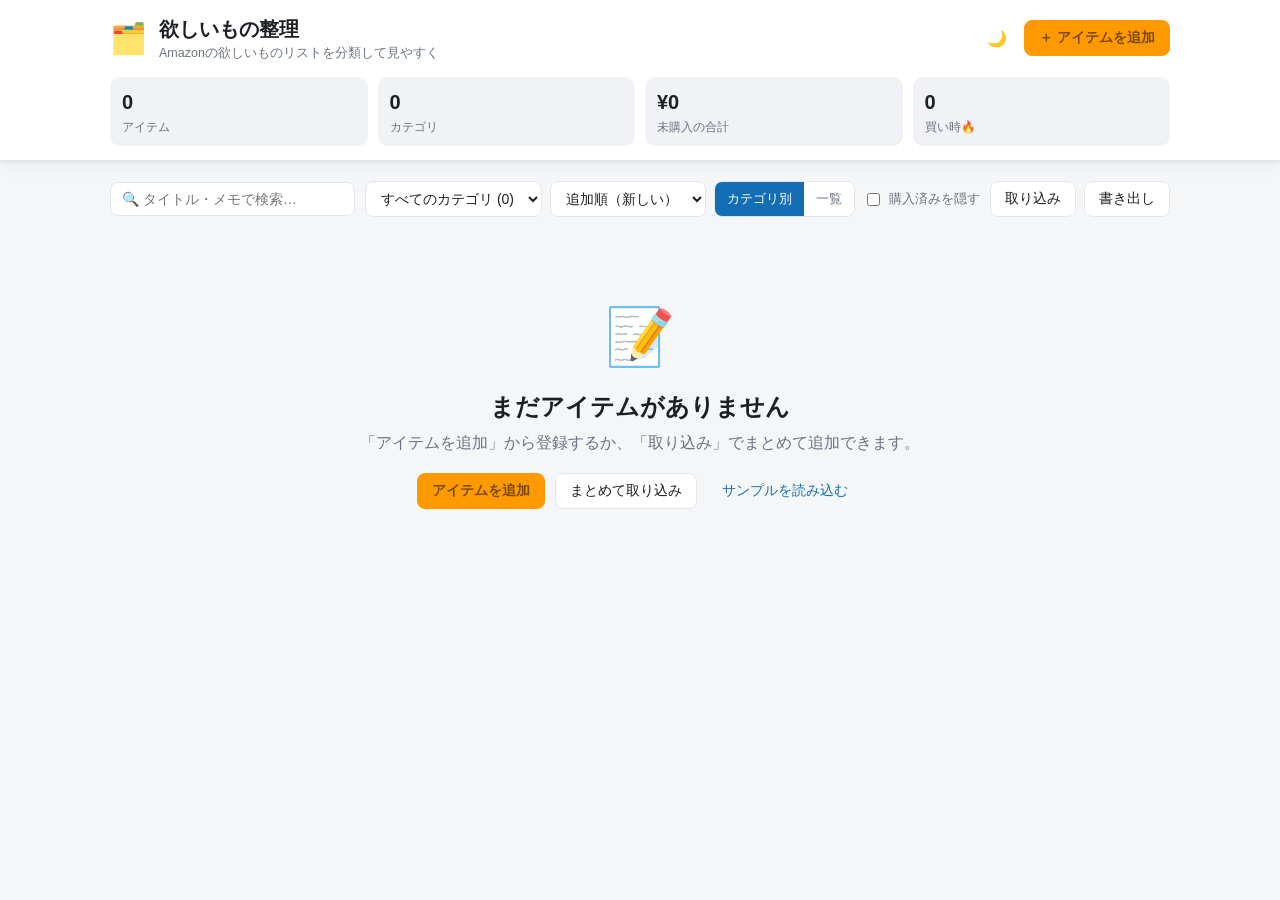
<file: index.html>
<!DOCTYPE html>
<html lang="ja">
<head>
  <meta charset="UTF-8" />
  <meta name="viewport" content="width=device-width, initial-scale=1.0" />
  <title>欲しいもの整理 — Wishlist Organizer</title>
  <link rel="stylesheet" href="assets/styles.css" />
</head>
<body>
  <header class="app-header">
    <div class="header-inner">
      <div class="brand">
        <span class="brand-mark">🗂️</span>
        <div>
          <h1>欲しいもの整理</h1>
          <p class="tagline">Amazonの欲しいものリストを分類して見やすく</p>
        </div>
      </div>
      <div class="header-actions">
        <button id="theme-toggle" class="icon-btn" title="テーマ切替" aria-label="テーマ切替">🌙</button>
        <button id="add-btn" class="btn btn-primary">＋ アイテムを追加</button>
      </div>
    </div>
    <div class="stats-bar" id="stats-bar"></div>
  </header>

  <main class="container">
    <section class="toolbar">
      <div class="toolbar-group grow">
        <input type="search" id="search" class="input" placeholder="🔍 タイトル・メモで検索…" />
      </div>
      <div class="toolbar-group">
        <select id="filter-category" class="input" title="カテゴリで絞り込み"></select>
        <select id="sort" class="input" title="並べ替え">
          <option value="added-desc">追加順（新しい）</option>
          <option value="added-asc">追加順（古い）</option>
          <option value="price-desc">価格（高い順）</option>
          <option value="price-asc">価格（安い順）</option>
          <option value="priority">優先度</option>
          <option value="name">名前順</option>
        </select>
        <div class="segmented" role="group" aria-label="表示切替">
          <button class="seg-btn active" data-view="grouped">カテゴリ別</button>
          <button class="seg-btn" data-view="flat">一覧</button>
        </div>
        <label class="checkbox-inline">
          <input type="checkbox" id="hide-purchased" /> 購入済みを隠す
        </label>
      </div>
      <div class="toolbar-group">
        <button id="import-btn" class="btn">取り込み</button>
        <button id="export-btn" class="btn">書き出し</button>
      </div>
    </section>

    <div id="list-root" class="list-root"></div>

    <div id="empty-state" class="empty-state hidden">
      <div class="empty-emoji">📝</div>
      <h2>まだアイテムがありません</h2>
      <p>「アイテムを追加」から登録するか、「取り込み」でまとめて追加できます。</p>
      <div class="empty-actions">
        <button class="btn btn-primary" data-open="add">アイテムを追加</button>
        <button class="btn" data-open="import">まとめて取り込み</button>
        <button class="btn btn-ghost" id="load-sample">サンプルを読み込む</button>
      </div>
    </div>
  </main>

  <!-- 追加・編集モーダル -->
  <div class="modal-backdrop hidden" id="item-modal">
    <div class="modal" role="dialog" aria-modal="true" aria-labelledby="item-modal-title">
      <div class="modal-head">
        <h2 id="item-modal-title">アイテムを追加</h2>
        <button class="icon-btn" data-close aria-label="閉じる">✕</button>
      </div>
      <form id="item-form" class="modal-body">
        <input type="hidden" id="f-id" />
        <label class="field">
          <span>タイトル <em>*</em></span>
          <input type="text" id="f-title" class="input" required maxlength="300" />
        </label>
        <div class="field-row">
          <label class="field">
            <span>価格（円）</span>
            <input type="number" id="f-price" class="input" min="0" step="1" inputmode="numeric" />
          </label>
          <label class="field">
            <span>優先度</span>
            <select id="f-priority" class="input">
              <option value="3">高</option>
              <option value="2" selected>中</option>
              <option value="1">低</option>
            </select>
          </label>
        </div>
        <label class="field">
          <span>URL</span>
          <input type="url" id="f-url" class="input" placeholder="https://www.amazon.co.jp/..." />
        </label>
        <label class="field">
          <span>画像URL</span>
          <input type="url" id="f-image" class="input" placeholder="任意" />
        </label>
        <label class="field">
          <span>カテゴリ</span>
          <div class="field-row">
            <select id="f-category" class="input grow"></select>
            <button type="button" id="auto-cat" class="btn" title="タイトルから自動判定">自動判定</button>
          </div>
        </label>
        <label class="field">
          <span>メモ</span>
          <textarea id="f-note" class="input" rows="2" maxlength="500"></textarea>
        </label>
        <div class="modal-foot">
          <button type="button" class="btn" data-close>キャンセル</button>
          <button type="submit" class="btn btn-primary">保存</button>
        </div>
      </form>
    </div>
  </div>

  <!-- 取り込みモーダル -->
  <div class="modal-backdrop hidden" id="import-modal">
    <div class="modal" role="dialog" aria-modal="true" aria-labelledby="import-modal-title">
      <div class="modal-head">
        <h2 id="import-modal-title">まとめて取り込み</h2>
        <button class="icon-btn" data-close aria-label="閉じる">✕</button>
      </div>
      <div class="modal-body">
        <div class="tabs" id="import-tabs">
          <button class="tab active" data-tab="amazon">Amazonから</button>
          <button class="tab" data-tab="paste">貼り付け</button>
          <button class="tab" data-tab="json">JSON</button>
        </div>
        <div class="tab-panel" data-panel="amazon">
          <p class="hint">あなたのAmazonアカウントの欲しいものリストを、ログインしたまま安全に取り込みます。<br>
            （このアプリはAmazonに直接アクセスできないため、あなたのブラウザで実行する小さなスクリプトを使います）</p>
          <ol class="steps">
            <li>下のボタンで<b>抽出スクリプトをコピー</b></li>
            <li>ブラウザで<b>自分の欲しいものリスト</b>のページを開く</li>
            <li><b>F12</b>（Macは⌘+Option+I）→「<b>Console</b>」タブを開く</li>
            <li>貼り付けて<b>Enter</b>。自動で全商品を読み取り、結果がクリップボードにコピーされます</li>
            <li>ここの「<b>JSON</b>」タブに貼り付けて「取り込む」</li>
          </ol>
          <button type="button" id="copy-extractor" class="btn btn-primary">📋 抽出スクリプトをコピー</button>
          <p class="hint muted" style="margin-top:10px">※ スクリプトはあなたのブラウザ内でだけ動作し、データを外部へ送信しません。</p>
        </div>
        <div class="tab-panel hidden" data-panel="paste">
          <p class="hint">Amazonの欲しいものリスト画面からコピーしたテキストや、1行1商品のテキストを貼り付けてください。<br>
            価格（¥1,980 など）が含まれていれば自動で抽出し、タイトルからカテゴリを自動判定します。</p>
          <textarea id="paste-input" class="input" rows="10" placeholder="例）&#10;ソニー ワイヤレスノイズキャンセリングヘッドホン WH-1000XM5 ¥49,500&#10;人を動かす デール・カーネギー ￥1,650&#10;山善 電気ケトル 1.0L"></textarea>
        </div>
        <div class="tab-panel hidden" data-panel="json">
          <p class="hint">このアプリで書き出したJSONを貼り付けて復元します。</p>
          <textarea id="json-input" class="input" rows="10" placeholder='[ { "title": "...", "price": 1000, "category": "..." } ]'></textarea>
        </div>
      </div>
      <div class="modal-foot">
        <label class="checkbox-inline"><input type="checkbox" id="import-replace" /> 既存を置き換える</label>
        <span class="spacer"></span>
        <button type="button" class="btn" data-close>キャンセル</button>
        <button type="button" id="import-run" class="btn btn-primary">取り込む</button>
      </div>
    </div>
  </div>

  <!-- 書き出しモーダル -->
  <div class="modal-backdrop hidden" id="export-modal">
    <div class="modal" role="dialog" aria-modal="true" aria-labelledby="export-modal-title">
      <div class="modal-head">
        <h2 id="export-modal-title">書き出し</h2>
        <button class="icon-btn" data-close aria-label="閉じる">✕</button>
      </div>
      <div class="modal-body">
        <p class="hint">現在のリストをファイルに保存できます。</p>
        <div class="export-actions">
          <button class="btn btn-primary" id="export-json">JSONで保存（バックアップ）</button>
          <button class="btn" id="export-csv">CSVで保存（表計算用）</button>
        </div>
      </div>
    </div>
  </div>

  <!-- 価格履歴モーダル -->
  <div class="modal-backdrop hidden" id="price-modal">
    <div class="modal" role="dialog" aria-modal="true" aria-labelledby="price-modal-title">
      <div class="modal-head">
        <h2 id="price-modal-title">価格の推移</h2>
        <button class="icon-btn" data-close aria-label="閉じる">✕</button>
      </div>
      <div class="modal-body" id="price-modal-body">
        <!-- JSで描画 -->
      </div>
      <div class="modal-foot">
        <form id="price-add-form" class="price-add">
          <input type="number" id="price-add-value" class="input" min="0" step="1" placeholder="今の価格を記録（円）" inputmode="numeric" />
          <button type="submit" class="btn btn-primary">記録</button>
        </form>
      </div>
    </div>
  </div>

  <div id="toast" class="toast hidden"></div>

  <script src="assets/categories.js"></script>
  <script src="assets/app.js"></script>
</body>
</html>
</file>
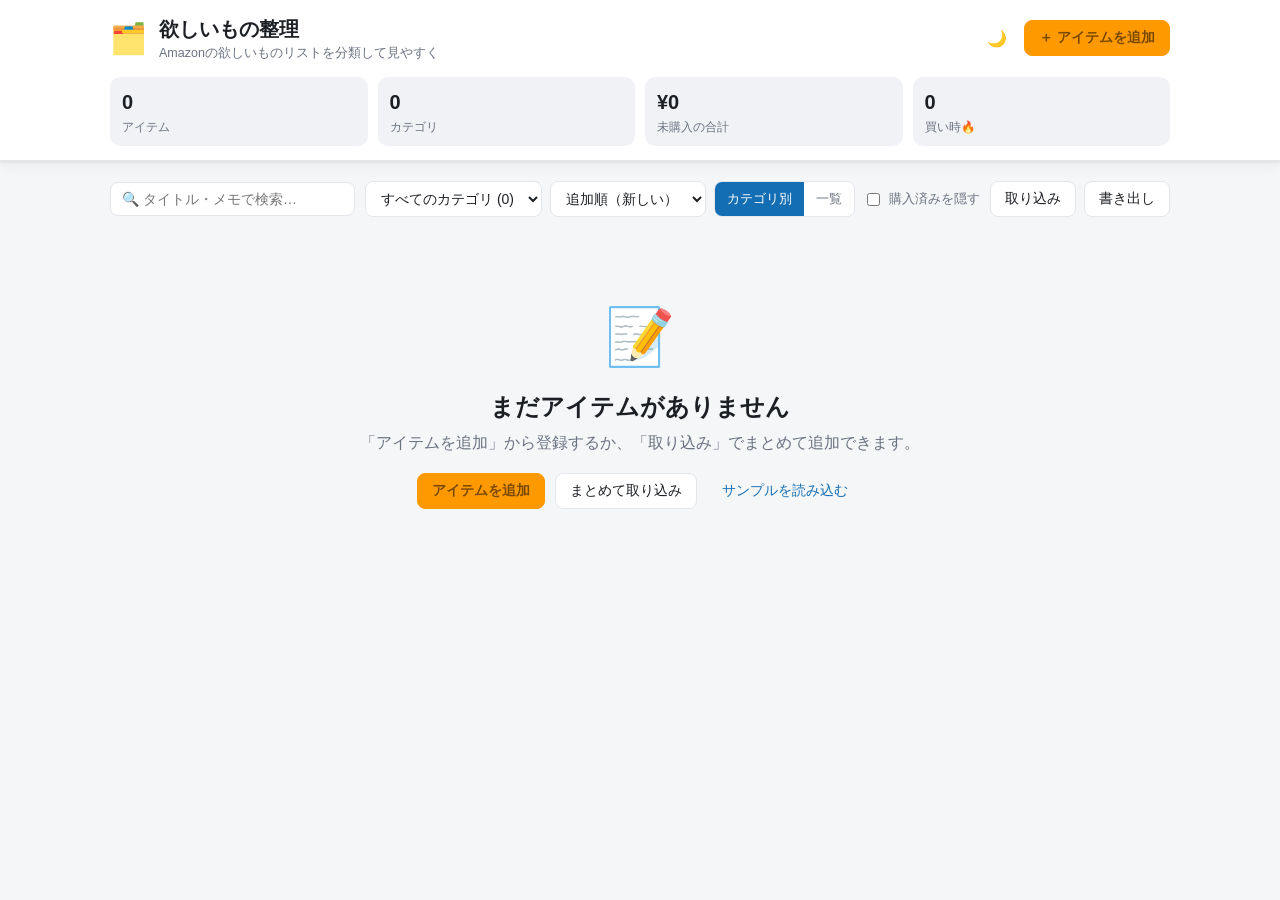
<file: wishlist-organizer.html>
<!DOCTYPE html>
<html lang="ja">
<head>
<meta charset="UTF-8" />
<meta name="viewport" content="width=device-width, initial-scale=1.0" />
<title>欲しいもの整理 — Wishlist Organizer</title>
<style>
/* 欲しいもの整理アプリ — スタイル。ライト/ダーク対応。 */
:root {
  --bg: #f5f6f8;
  --surface: #ffffff;
  --surface-2: #f0f2f5;
  --text: #1c1f23;
  --text-dim: #6b7280;
  --border: #e3e6ea;
  --primary: #ff9900;      /* Amazon オレンジ */
  --primary-ink: #7a4a00;
  --accent: #146eb4;       /* Amazon ブルー */
  --danger: #d9534f;
  --shadow: 0 1px 3px rgba(0,0,0,.08), 0 4px 16px rgba(0,0,0,.05);
  --radius: 12px;
}
:root[data-theme="dark"] {
  --bg: #14171c;
  --surface: #1d2127;
  --surface-2: #262b33;
  --text: #e6e9ee;
  --text-dim: #9aa3af;
  --border: #333a44;
  --primary: #ffa723;
  --primary-ink: #1d2127;
  --accent: #4ea3e0;
  --shadow: 0 1px 3px rgba(0,0,0,.3), 0 6px 20px rgba(0,0,0,.25);
}

* { box-sizing: border-box; }
html, body { margin: 0; padding: 0; }
body {
  font-family: -apple-system, BlinkMacSystemFont, "Hiragino Kaku Gothic ProN", "Noto Sans JP", "Yu Gothic", Meiryo, sans-serif;
  background: var(--bg);
  color: var(--text);
  line-height: 1.5;
  -webkit-font-smoothing: antialiased;
}
body.modal-open { overflow: hidden; }
a { color: var(--accent); text-decoration: none; }
a:hover { text-decoration: underline; }

/* ---------- ヘッダー ---------- */
.app-header {
  background: var(--surface);
  border-bottom: 1px solid var(--border);
  position: sticky; top: 0; z-index: 20;
  box-shadow: var(--shadow);
}
.header-inner {
  max-width: 1100px; margin: 0 auto; padding: 14px 20px;
  display: flex; align-items: center; justify-content: space-between; gap: 16px;
}
.brand { display: flex; align-items: center; gap: 12px; }
.brand-mark { font-size: 30px; }
.brand h1 { font-size: 20px; margin: 0; }
.tagline { margin: 0; font-size: 12.5px; color: var(--text-dim); }
.header-actions { display: flex; align-items: center; gap: 10px; }

.stats-bar {
  max-width: 1100px; margin: 0 auto; padding: 0 20px 14px;
  display: grid; grid-template-columns: repeat(4, 1fr); gap: 10px;
}
.stat {
  background: var(--surface-2); border-radius: 10px; padding: 10px 12px;
  display: flex; flex-direction: column; gap: 2px;
}
.stat-num { font-size: 20px; font-weight: 700; }
.stat-label { font-size: 11.5px; color: var(--text-dim); }
.stat-hot { outline: 2px solid var(--primary); }
.stat-hot .stat-num { color: var(--primary); }

/* ---------- ボタン類 ---------- */
.btn {
  border: 1px solid var(--border); background: var(--surface); color: var(--text);
  padding: 8px 14px; border-radius: 8px; font-size: 14px; cursor: pointer;
  transition: background .15s, border-color .15s, transform .05s; white-space: nowrap;
}
.btn:hover { background: var(--surface-2); }
.btn:active { transform: translateY(1px); }
.btn-primary { background: var(--primary); border-color: var(--primary); color: var(--primary-ink); font-weight: 700; }
.btn-primary:hover { filter: brightness(1.05); background: var(--primary); }
.btn-ghost { background: transparent; border-color: transparent; color: var(--accent); }
.icon-btn {
  border: none; background: transparent; cursor: pointer; font-size: 16px;
  width: 34px; height: 34px; border-radius: 8px; display: inline-flex;
  align-items: center; justify-content: center; color: var(--text);
}
.icon-btn:hover { background: var(--surface-2); }

/* ---------- コンテナ / ツールバー ---------- */
.container { max-width: 1100px; margin: 0 auto; padding: 20px; }
.toolbar {
  display: flex; flex-wrap: wrap; gap: 10px; align-items: center;
  margin-bottom: 18px;
}
.toolbar-group { display: flex; gap: 8px; align-items: center; flex-wrap: wrap; }
.toolbar-group.grow { flex: 1 1 220px; }
.input {
  background: var(--surface); border: 1px solid var(--border); color: var(--text);
  padding: 8px 11px; border-radius: 8px; font-size: 14px; font-family: inherit;
}
.input:focus { outline: 2px solid var(--accent); outline-offset: -1px; }
#search { width: 100%; }
.checkbox-inline { display: inline-flex; align-items: center; gap: 6px; font-size: 13px; color: var(--text-dim); cursor: pointer; }

.segmented { display: inline-flex; border: 1px solid var(--border); border-radius: 8px; overflow: hidden; }
.seg-btn { border: none; background: var(--surface); color: var(--text-dim); padding: 8px 12px; cursor: pointer; font-size: 13px; }
.seg-btn.active { background: var(--accent); color: #fff; }

/* ---------- リスト / カード ---------- */
.cat-group { margin-bottom: 26px; }
.cat-head {
  display: flex; align-items: baseline; justify-content: space-between; gap: 10px;
  padding: 6px 0 10px; margin-bottom: 12px;
  border-bottom: 2px solid var(--c, var(--border));
}
.cat-name { font-size: 16px; font-weight: 700; }
.cat-meta { font-size: 12.5px; color: var(--text-dim); }

.grid {
  display: grid; gap: 12px;
  grid-template-columns: repeat(auto-fill, minmax(300px, 1fr));
}
.card {
  background: var(--surface); border: 1px solid var(--border); border-radius: var(--radius);
  display: flex; gap: 12px; padding: 12px; box-shadow: var(--shadow);
  transition: transform .08s, box-shadow .15s;
}
.card:hover { transform: translateY(-2px); box-shadow: 0 6px 20px rgba(0,0,0,.10); }
.card.is-purchased { opacity: .6; }
.card.is-purchased .card-title { text-decoration: line-through; }

.card-thumb { flex: 0 0 64px; }
.thumb { width: 64px; height: 64px; object-fit: contain; border-radius: 8px; background: var(--surface-2); }
.thumb-ph { display: flex; align-items: center; justify-content: center; font-size: 30px; }

.card-main { flex: 1 1 auto; min-width: 0; }
.card-top { display: flex; align-items: center; justify-content: space-between; gap: 8px; margin-bottom: 4px; }
.badge {
  font-size: 11px; font-weight: 600; color: #fff; background: var(--c, var(--accent));
  padding: 2px 8px; border-radius: 999px; white-space: nowrap;
}
.prio { font-size: 11px; font-weight: 700; padding: 1px 7px; border-radius: 999px; }
.prio-3 { background: #ffe3e3; color: #c0392b; }
.prio-2 { background: #fff3d6; color: #a9700a; }
.prio-1 { background: var(--surface-2); color: var(--text-dim); }
:root[data-theme="dark"] .prio-3 { background: #4a2222; color: #ff9b9b; }
:root[data-theme="dark"] .prio-2 { background: #453615; color: #ffcf7a; }

.card-title { font-size: 14.5px; margin: 2px 0 6px; line-height: 1.35; word-break: break-word; }
.card-note { font-size: 12.5px; color: var(--text-dim); margin: 0 0 6px; }
.card-price-row { display: flex; align-items: center; gap: 10px; flex-wrap: wrap; margin-bottom: 8px; }
.price { font-size: 16px; font-weight: 700; }
.spark { color: var(--accent); flex: 0 0 auto; }

.advice { font-size: 11px; padding: 2px 8px; border-radius: 999px; font-weight: 600; white-space: nowrap; }
.advice.big { font-size: 13px; padding: 4px 12px; }
.advice-buy { background: #e3f7e8; color: #1e7e34; }
.advice-watch { background: #e7f0fb; color: #146eb4; }
.advice-wait { background: #fdeaea; color: #c0392b; }
.advice-info { background: var(--surface-2); color: var(--text-dim); }
:root[data-theme="dark"] .advice-buy { background: #1f3a27; color: #7ee0a0; }
:root[data-theme="dark"] .advice-watch { background: #1e3346; color: #7bbef0; }
:root[data-theme="dark"] .advice-wait { background: #3f2321; color: #ff9b9b; }

.card-links { display: flex; gap: 6px; flex-wrap: wrap; }
.chip {
  font-size: 11.5px; border: 1px solid var(--border); background: var(--surface-2);
  color: var(--text); padding: 3px 9px; border-radius: 999px; cursor: pointer; display: inline-flex; gap: 3px; align-items: center;
}
.chip:hover { background: var(--surface); text-decoration: none; }
.chip-link { color: var(--text); }

.card-actions { display: flex; flex-direction: column; align-items: center; gap: 4px; }
.buy-check { display: flex; flex-direction: column; align-items: center; font-size: 10px; color: var(--text-dim); cursor: pointer; }
.buy-check input { cursor: pointer; }

.no-match, .muted { color: var(--text-dim); }
.no-match { text-align: center; padding: 40px 0; }

/* ---------- 空状態 ---------- */
.empty-state { text-align: center; padding: 60px 20px; }
.empty-emoji { font-size: 56px; }
.empty-state h2 { margin: 10px 0 6px; }
.empty-state p { color: var(--text-dim); margin: 0 0 18px; }
.empty-actions { display: flex; gap: 10px; justify-content: center; flex-wrap: wrap; }

/* ---------- モーダル ---------- */
.modal-backdrop {
  position: fixed; inset: 0; background: rgba(0,0,0,.45);
  display: flex; align-items: flex-start; justify-content: center;
  padding: 40px 16px; z-index: 50; overflow-y: auto;
}
.modal {
  background: var(--surface); border-radius: 14px; width: 100%; max-width: 520px;
  box-shadow: 0 20px 60px rgba(0,0,0,.3); overflow: hidden;
}
.modal-head { display: flex; align-items: center; justify-content: space-between; padding: 16px 18px; border-bottom: 1px solid var(--border); }
.modal-head h2 { font-size: 17px; margin: 0; }
.modal-body { padding: 18px; }
.modal-foot { display: flex; align-items: center; gap: 10px; justify-content: flex-end; padding: 14px 18px; border-top: 1px solid var(--border); }
.modal-foot .spacer { flex: 1; }

.field { display: flex; flex-direction: column; gap: 5px; margin-bottom: 14px; }
.field > span { font-size: 12.5px; color: var(--text-dim); }
.field em { color: var(--danger); font-style: normal; }
.field .input { width: 100%; }
.field-row { display: flex; gap: 10px; }
.field-row .field { flex: 1; }
.grow { flex: 1; }

.tabs, .tab { display: inline-flex; }
.tabs { gap: 6px; margin-bottom: 12px; }
.tab { border: 1px solid var(--border); background: var(--surface-2); color: var(--text-dim); padding: 6px 14px; border-radius: 8px; cursor: pointer; font-size: 13px; }
.tab.active { background: var(--accent); color: #fff; border-color: var(--accent); }
.tab-panel textarea { width: 100%; font-family: ui-monospace, monospace; font-size: 12.5px; }
.hint { font-size: 12.5px; color: var(--text-dim); margin: 0 0 10px; }

.export-actions { display: flex; flex-direction: column; gap: 10px; }

.steps { margin: 0 0 14px; padding-left: 20px; font-size: 13px; color: var(--text); }
.steps li { margin-bottom: 6px; }

/* 価格モーダル */
.price-summary { display: flex; gap: 18px; align-items: center; flex-wrap: wrap; margin-bottom: 12px; }
.price-summary b { font-size: 18px; display: block; }
.price-chart { color: var(--accent); margin: 6px 0 14px; }
.price-chart .spark { width: 100%; height: 60px; }
.price-table { width: 100%; border-collapse: collapse; font-size: 13px; margin-bottom: 14px; }
.price-table th, .price-table td { text-align: left; padding: 6px 8px; border-bottom: 1px solid var(--border); }
.price-table th { color: var(--text-dim); font-weight: 600; }
.price-ext { display: flex; flex-direction: column; gap: 8px; }
.price-ext .btn { text-align: center; }
.price-add { display: flex; gap: 8px; width: 100%; }
.price-add .input { flex: 1; }

/* ---------- トースト ---------- */
.toast {
  position: fixed; bottom: 24px; left: 50%; transform: translateX(-50%);
  background: #1c1f23; color: #fff; padding: 10px 18px; border-radius: 10px;
  font-size: 13.5px; box-shadow: 0 8px 30px rgba(0,0,0,.3); z-index: 100;
}
.toast-error { background: var(--danger); }

.hidden { display: none !important; }

/* ---------- レスポンシブ ---------- */
@media (max-width: 640px) {
  .stats-bar { grid-template-columns: repeat(2, 1fr); }
  .header-inner { flex-wrap: wrap; }
  .brand h1 { font-size: 18px; }
  .grid { grid-template-columns: 1fr; }
  .toolbar-group { width: 100%; }
  .toolbar-group.grow { flex-basis: auto; }
}

</style>
</head>
<body>

  <header class="app-header">
    <div class="header-inner">
      <div class="brand">
        <span class="brand-mark">🗂️</span>
        <div>
          <h1>欲しいもの整理</h1>
          <p class="tagline">Amazonの欲しいものリストを分類して見やすく</p>
        </div>
      </div>
      <div class="header-actions">
        <button id="theme-toggle" class="icon-btn" title="テーマ切替" aria-label="テーマ切替">🌙</button>
        <button id="add-btn" class="btn btn-primary">＋ アイテムを追加</button>
      </div>
    </div>
    <div class="stats-bar" id="stats-bar"></div>
  </header>

  <main class="container">
    <section class="toolbar">
      <div class="toolbar-group grow">
        <input type="search" id="search" class="input" placeholder="🔍 タイトル・メモで検索…" />
      </div>
      <div class="toolbar-group">
        <select id="filter-category" class="input" title="カテゴリで絞り込み"></select>
        <select id="sort" class="input" title="並べ替え">
          <option value="added-desc">追加順（新しい）</option>
          <option value="added-asc">追加順（古い）</option>
          <option value="price-desc">価格（高い順）</option>
          <option value="price-asc">価格（安い順）</option>
          <option value="priority">優先度</option>
          <option value="name">名前順</option>
        </select>
        <div class="segmented" role="group" aria-label="表示切替">
          <button class="seg-btn active" data-view="grouped">カテゴリ別</button>
          <button class="seg-btn" data-view="flat">一覧</button>
        </div>
        <label class="checkbox-inline">
          <input type="checkbox" id="hide-purchased" /> 購入済みを隠す
        </label>
      </div>
      <div class="toolbar-group">
        <button id="import-btn" class="btn">取り込み</button>
        <button id="export-btn" class="btn">書き出し</button>
      </div>
    </section>

    <div id="list-root" class="list-root"></div>

    <div id="empty-state" class="empty-state hidden">
      <div class="empty-emoji">📝</div>
      <h2>まだアイテムがありません</h2>
      <p>「アイテムを追加」から登録するか、「取り込み」でまとめて追加できます。</p>
      <div class="empty-actions">
        <button class="btn btn-primary" data-open="add">アイテムを追加</button>
        <button class="btn" data-open="import">まとめて取り込み</button>
        <button class="btn btn-ghost" id="load-sample">サンプルを読み込む</button>
      </div>
    </div>
  </main>

  <!-- 追加・編集モーダル -->
  <div class="modal-backdrop hidden" id="item-modal">
    <div class="modal" role="dialog" aria-modal="true" aria-labelledby="item-modal-title">
      <div class="modal-head">
        <h2 id="item-modal-title">アイテムを追加</h2>
        <button class="icon-btn" data-close aria-label="閉じる">✕</button>
      </div>
      <form id="item-form" class="modal-body">
        <input type="hidden" id="f-id" />
        <label class="field">
          <span>タイトル <em>*</em></span>
          <input type="text" id="f-title" class="input" required maxlength="300" />
        </label>
        <div class="field-row">
          <label class="field">
            <span>価格（円）</span>
            <input type="number" id="f-price" class="input" min="0" step="1" inputmode="numeric" />
          </label>
          <label class="field">
            <span>優先度</span>
            <select id="f-priority" class="input">
              <option value="3">高</option>
              <option value="2" selected>中</option>
              <option value="1">低</option>
            </select>
          </label>
        </div>
        <label class="field">
          <span>URL</span>
          <input type="url" id="f-url" class="input" placeholder="https://www.amazon.co.jp/..." />
        </label>
        <label class="field">
          <span>画像URL</span>
          <input type="url" id="f-image" class="input" placeholder="任意" />
        </label>
        <label class="field">
          <span>カテゴリ</span>
          <div class="field-row">
            <select id="f-category" class="input grow"></select>
            <button type="button" id="auto-cat" class="btn" title="タイトルから自動判定">自動判定</button>
          </div>
        </label>
        <label class="field">
          <span>メモ</span>
          <textarea id="f-note" class="input" rows="2" maxlength="500"></textarea>
        </label>
        <div class="modal-foot">
          <button type="button" class="btn" data-close>キャンセル</button>
          <button type="submit" class="btn btn-primary">保存</button>
        </div>
      </form>
    </div>
  </div>

  <!-- 取り込みモーダル -->
  <div class="modal-backdrop hidden" id="import-modal">
    <div class="modal" role="dialog" aria-modal="true" aria-labelledby="import-modal-title">
      <div class="modal-head">
        <h2 id="import-modal-title">まとめて取り込み</h2>
        <button class="icon-btn" data-close aria-label="閉じる">✕</button>
      </div>
      <div class="modal-body">
        <div class="tabs" id="import-tabs">
          <button class="tab active" data-tab="amazon">Amazonから</button>
          <button class="tab" data-tab="paste">貼り付け</button>
          <button class="tab" data-tab="json">JSON</button>
        </div>
        <div class="tab-panel" data-panel="amazon">
          <p class="hint">あなたのAmazonアカウントの欲しいものリストを、ログインしたまま安全に取り込みます。<br>
            （このアプリはAmazonに直接アクセスできないため、あなたのブラウザで実行する小さなスクリプトを使います）</p>
          <ol class="steps">
            <li>下のボタンで<b>抽出スクリプトをコピー</b></li>
            <li>ブラウザで<b>自分の欲しいものリスト</b>のページを開く</li>
            <li><b>F12</b>（Macは⌘+Option+I）→「<b>Console</b>」タブを開く</li>
            <li>貼り付けて<b>Enter</b>。自動で全商品を読み取り、結果がクリップボードにコピーされます</li>
            <li>ここの「<b>JSON</b>」タブに貼り付けて「取り込む」</li>
          </ol>
          <button type="button" id="copy-extractor" class="btn btn-primary">📋 抽出スクリプトをコピー</button>
          <p class="hint muted" style="margin-top:10px">※ スクリプトはあなたのブラウザ内でだけ動作し、データを外部へ送信しません。</p>
        </div>
        <div class="tab-panel hidden" data-panel="paste">
          <p class="hint">Amazonの欲しいものリスト画面からコピーしたテキストや、1行1商品のテキストを貼り付けてください。<br>
            価格（¥1,980 など）が含まれていれば自動で抽出し、タイトルからカテゴリを自動判定します。</p>
          <textarea id="paste-input" class="input" rows="10" placeholder="例）&#10;ソニー ワイヤレスノイズキャンセリングヘッドホン WH-1000XM5 ¥49,500&#10;人を動かす デール・カーネギー ￥1,650&#10;山善 電気ケトル 1.0L"></textarea>
        </div>
        <div class="tab-panel hidden" data-panel="json">
          <p class="hint">このアプリで書き出したJSONを貼り付けて復元します。</p>
          <textarea id="json-input" class="input" rows="10" placeholder='[ { "title": "...", "price": 1000, "category": "..." } ]'></textarea>
        </div>
      </div>
      <div class="modal-foot">
        <label class="checkbox-inline"><input type="checkbox" id="import-replace" /> 既存を置き換える</label>
        <span class="spacer"></span>
        <button type="button" class="btn" data-close>キャンセル</button>
        <button type="button" id="import-run" class="btn btn-primary">取り込む</button>
      </div>
    </div>
  </div>

  <!-- 書き出しモーダル -->
  <div class="modal-backdrop hidden" id="export-modal">
    <div class="modal" role="dialog" aria-modal="true" aria-labelledby="export-modal-title">
      <div class="modal-head">
        <h2 id="export-modal-title">書き出し</h2>
        <button class="icon-btn" data-close aria-label="閉じる">✕</button>
      </div>
      <div class="modal-body">
        <p class="hint">現在のリストをファイルに保存できます。</p>
        <div class="export-actions">
          <button class="btn btn-primary" id="export-json">JSONで保存（バックアップ）</button>
          <button class="btn" id="export-csv">CSVで保存（表計算用）</button>
        </div>
      </div>
    </div>
  </div>

  <!-- 価格履歴モーダル -->
  <div class="modal-backdrop hidden" id="price-modal">
    <div class="modal" role="dialog" aria-modal="true" aria-labelledby="price-modal-title">
      <div class="modal-head">
        <h2 id="price-modal-title">価格の推移</h2>
        <button class="icon-btn" data-close aria-label="閉じる">✕</button>
      </div>
      <div class="modal-body" id="price-modal-body">
        <!-- JSで描画 -->
      </div>
      <div class="modal-foot">
        <form id="price-add-form" class="price-add">
          <input type="number" id="price-add-value" class="input" min="0" step="1" placeholder="今の価格を記録（円）" inputmode="numeric" />
          <button type="submit" class="btn btn-primary">記録</button>
        </form>
      </div>
    </div>
  </div>

  <div id="toast" class="toast hidden"></div>

<script>
/*
 * カテゴリ定義とタイトルからの自動分類ロジック。
 * 各カテゴリは日本語・英語のキーワードを持ち、タイトルに含まれる
 * キーワード数が最も多いカテゴリを推定する。該当なしは「その他」。
 */
(function (global) {
  "use strict";

  // 表示順は定義順。id はデータ保存用の安定キー。
  const CATEGORIES = [
    { id: "electronics", name: "家電・ガジェット", icon: "📱", keywords: [
      "イヤホン", "ヘッドホン", "スピーカー", "テレビ", "モニター", "ディスプレイ", "カメラ", "レンズ",
      "スマホ", "スマートフォン", "タブレット", "充電", "バッテリー", "モバイル", "ケーブル", "usb",
      "hdmi", "wi-fi", "wifi", "ルーター", "プロジェクター", "掃除機", "空気清浄", "扇風機", "ヒーター",
      "電子レンジ", "冷蔵庫", "洗濯", "ドライヤー", "アレクサ", "alexa", "echo", "スマートウォッチ",
      "bluetooth", "ノイズキャンセ", "wh-", "airpods", "anker", "sony", "ソニー", "パナソニック", "gopro" ] },
    { id: "pc", name: "PC・周辺機器", icon: "💻", keywords: [
      "パソコン", "ノートpc", "ノートパソコン", "デスクトップ", "キーボード", "マウス", "ssd", "hdd",
      "メモリ", "cpu", "gpu", "グラボ", "グラフィックボード", "マザーボード", "電源ユニット", "pcケース",
      "webカメラ", "ウェブカメラ", "usbハブ", "ドッキング", "モニターアーム", "マウスパッド", "ゲーミング",
      "logicool", "ロジクール", "elecom", "エレコム", "razer", "液晶タブレット", "ペンタブ" ] },
    { id: "book", name: "本・書籍", icon: "📚", keywords: [
      "本", "書籍", "文庫", "新書", "単行本", "コミック", "漫画", "マンガ", "小説", "図鑑", "参考書",
      "問題集", "雑誌", "kindle", "電子書籍", "作", "著", "入門", "教科書", "ガイドブック", "実用書" ] },
    { id: "game_hobby", name: "ゲーム・ホビー", icon: "🎮", keywords: [
      "ゲーム", "switch", "スイッチ", "playstation", "プレステ", "ps5", "ps4", "xbox", "nintendo", "任天堂",
      "コントローラー", "プラモデル", "フィギュア", "ガンプラ", "ボードゲーム", "カードゲーム", "トレカ",
      "パズル", "楽器", "ギター", "ピアノ", "ソフト", "amiibo", "レゴ", "lego", "ラジコン", "ドローン" ] },
    { id: "fashion", name: "ファッション・衣類", icon: "👕", keywords: [
      "シャツ", "tシャツ", "パンツ", "ジーンズ", "デニム", "スカート", "ワンピース", "コート", "ジャケット",
      "パーカー", "セーター", "ニット", "靴", "スニーカー", "ブーツ", "サンダル", "バッグ", "リュック",
      "財布", "ベルト", "帽子", "キャップ", "マフラー", "手袋", "靴下", "下着", "レディース", "メンズ",
      "腕時計", "時計", "アクセサリー", "ネックレス", "ピアス", "サングラス", "メガネ" ] },
    { id: "beauty_health", name: "美容・健康", icon: "💄", keywords: [
      "化粧", "コスメ", "スキンケア", "美容液", "化粧水", "乳液", "クリーム", "日焼け止め", "シャンプー",
      "トリートメント", "ボディ", "香水", "フレグランス", "電動歯ブラシ", "シェーバー", "脱毛", "美顔",
      "サプリ", "プロテイン", "ビタミン", "マスク", "洗顔", "ヘアオイル", "口紅", "ファンデ", "美容家電" ] },
    { id: "kitchen", name: "キッチン・調理", icon: "🍳", keywords: [
      "フライパン", "鍋", "包丁", "まな板", "食器", "皿", "コップ", "グラス", "マグ", "タンブラー",
      "水筒", "ケトル", "電気ケトル", "炊飯", "トースター", "コーヒー", "ミキサー", "ブレンダー",
      "調理", "キッチン", "保存容器", "タッパー", "カトラリー", "箸", "スプーン", "フォーク", "圧力鍋",
      "ホットプレート", "弁当", "エプロン", "ラップ" ] },
    { id: "food", name: "食品・飲料", icon: "🍫", keywords: [
      "コーヒー豆", "お茶", "紅茶", "水 ", "ミネラルウォーター", "お菓子", "チョコ", "スナック", "ナッツ",
      "米", "パスタ", "レトルト", "缶詰", "調味料", "醤油", "味噌", "オイル", "ドレッシング", "プロテインバー",
      "サプリメント", "飲料", "ジュース", "ビール", "ワイン", "日本酒", "ふりかけ", "スープ", "健康食品" ] },
    { id: "daily", name: "日用品・消耗品", icon: "🧴", keywords: [
      "洗剤", "柔軟剤", "ティッシュ", "トイレットペーパー", "キッチンペーパー", "ゴミ袋", "ラップ",
      "歯ブラシ", "歯磨き", "石鹸", "ハンドソープ", "ボディソープ", "掃除", "除菌", "消臭", "芳香剤",
      "電池", "乾電池", "マスク", "綿棒", "おむつ", "ウェットティッシュ", "洗濯洗剤", "詰め替え" ] },
    { id: "interior", name: "インテリア・家具", icon: "🛋️", keywords: [
      "ソファ", "椅子", "チェア", "テーブル", "デスク", "棚", "ラック", "収納", "ベッド", "マットレス",
      "布団", "枕", "クッション", "カーテン", "ラグ", "カーペット", "照明", "ライト", "ランプ", "時計 掛け",
      "ミラー", "鏡", "観葉植物", "花瓶", "インテリア", "家具", "ハンガー", "衣装ケース" ] },
    { id: "outdoor_sports", name: "アウトドア・スポーツ", icon: "⛺", keywords: [
      "テント", "タープ", "寝袋", "シュラフ", "ランタン", "キャンプ", "アウトドア", "登山", "リュック 登山",
      "ヨガ", "ダンベル", "トレーニング", "筋トレ", "ランニング", "自転車", "ロードバイク", "スケボー",
      "ボール", "ラケット", "ゴルフ", "釣り", "スキー", "スノボ", "水着", "プロテイン", "クーラーボックス" ] },
    { id: "baby_kids", name: "ベビー・キッズ", icon: "🧸", keywords: [
      "ベビー", "赤ちゃん", "おむつ", "ミルク", "哺乳", "ベビーカー", "抱っこ紐", "チャイルドシート",
      "おもちゃ", "知育", "絵本", "積み木", "ぬいぐるみ", "子供", "こども", "キッズ", "幼児", "離乳食",
      "スタイ", "おしりふき", "ベビー服", "学習机" ] },
    { id: "pet", name: "ペット用品", icon: "🐾", keywords: [
      "ペット", "犬", "猫", "ドッグ", "キャット", "餌", "エサ", "フード ペット", "ドッグフード", "キャットフード",
      "トイレ 猫", "猫砂", "ケージ", "リード", "首輪", "ハーネス", "爪とぎ", "ペットシーツ", "水槽", "熱帯魚" ] },
    { id: "stationery", name: "文房具・オフィス", icon: "✏️", keywords: [
      "ペン", "ボールペン", "万年筆", "ノート", "手帳", "ふせん", "付箋", "ハサミ", "のり", "テープ",
      "ホッチキス", "クリップ", "ファイル", "バインダー", "文房具", "文具", "電卓", "はんこ", "シュレッダー",
      "ラベル", "プリンタ", "インク", "コピー用紙", "カレンダー" ] },
    { id: "car", name: "車・バイク用品", icon: "🚗", keywords: [
      "カー用品", "車 ", "タイヤ", "ホイール", "ドラレコ", "ドライブレコーダー", "カーナビ", "車載",
      "エンジンオイル", "ワイパー", "洗車", "バイク", "ヘルメット", "自動車", "シートカバー", "チャイルドシート 車" ] },
    { id: "other", name: "その他", icon: "📦", keywords: [] },
  ];

  const OTHER_ID = "other";

  function normalize(text) {
    return (text || "")
      .toString()
      .toLowerCase()
      // 全角英数を半角へ寄せる（ざっくり）
      .replace(/[Ａ-Ｚａ-ｚ０-９]/g, (c) => String.fromCharCode(c.charCodeAt(0) - 0xfee0));
  }

  // タイトルから最も一致するカテゴリ id を返す。
  function categorize(title) {
    const text = normalize(title);
    if (!text.trim()) return OTHER_ID;
    let best = OTHER_ID;
    let bestScore = 0;
    for (const cat of CATEGORIES) {
      if (!cat.keywords.length) continue;
      let score = 0;
      for (const kw of cat.keywords) {
        if (text.includes(normalize(kw))) {
          // 長いキーワードほど信頼度が高いので重み付け
          score += Math.min(kw.length, 6);
        }
      }
      if (score > bestScore) {
        bestScore = score;
        best = cat.id;
      }
    }
    return best;
  }

  function getCategory(id) {
    return CATEGORIES.find((c) => c.id === id) || CATEGORIES.find((c) => c.id === OTHER_ID);
  }

  global.WishlistCategories = {
    list: CATEGORIES,
    OTHER_ID,
    categorize,
    getCategory,
  };
})(window);

</script>
<script>
/*
 * 欲しいもの整理アプリ — メインロジック。
 * 依存なし・ブラウザのみ。データは localStorage に保存する。
 */
(function () {
  "use strict";

  const CAT = window.WishlistCategories;
  const STORE_KEY = "wishlist-organizer/items/v1";
  const PREF_KEY = "wishlist-organizer/prefs/v1";

  /** @typedef {{
   *  id:string, title:string, price:number|null, url:string, image:string,
   *  category:string, priority:number, note:string, purchased:boolean,
   *  added:number, priceHistory:{price:number,date:number}[]
   * }} Item */

  /** @type {Item[]} */
  let items = [];
  let prefs = { view: "grouped", sort: "added-desc", hidePurchased: false, theme: "light" };
  let editingId = null;   // アイテム編集中の id
  let priceItemId = null; // 価格モーダルで表示中の id

  // ---------- 永続化 ----------
  function load() {
    try {
      items = JSON.parse(localStorage.getItem(STORE_KEY) || "[]");
      if (!Array.isArray(items)) items = [];
    } catch { items = []; }
    try {
      Object.assign(prefs, JSON.parse(localStorage.getItem(PREF_KEY) || "{}"));
    } catch { /* ignore */ }
  }
  function saveItems() { localStorage.setItem(STORE_KEY, JSON.stringify(items)); }
  function savePrefs() { localStorage.setItem(PREF_KEY, JSON.stringify(prefs)); }

  // ---------- ユーティリティ ----------
  const $ = (sel, root = document) => root.querySelector(sel);
  const $$ = (sel, root = document) => Array.from(root.querySelectorAll(sel));
  const uid = () => Date.now().toString(36) + Math.random().toString(36).slice(2, 7);
  const esc = (s) => (s || "").replace(/[&<>"']/g, (c) => ({ "&": "&amp;", "<": "&lt;", ">": "&gt;", '"': "&quot;", "'": "&#39;" }[c]));
  const yen = (n) => (n == null || isNaN(n)) ? "—" : "¥" + Number(n).toLocaleString("ja-JP");
  const PRIORITY_LABEL = { 3: "高", 2: "中", 1: "低" };

  // Amazon 欲しいものリスト抽出スクリプト（コンソール貼り付け用）。
  // 詳細版は tools/extract-wishlist.js にあり、これはコピーボタン用の同等版。
  const EXTRACTOR_SRC = `/* Amazon 欲しいものリスト抽出スクリプト — 欲しいもの整理アプリ用 */
(async function(){"use strict";const sleep=ms=>new Promise(r=>setTimeout(r,ms));
async function loadAll(){let last=-1,stable=0;for(let i=0;i<300;i++){window.scrollTo(0,document.body.scrollHeight);await sleep(700);const c=document.querySelectorAll('#g-items > li, ul[id="g-items"] > li').length;if(c===last){stable++;if(stable>=3||document.querySelector('#endOfListMarker'))break;}else{stable=0;}last=c;console.log('%c読み込み中… '+c+'件','color:#146eb4');}window.scrollTo(0,0);}
function price(t){if(!t)return null;const m=t.replace(/,/g,'').match(/[¥￥]?\\s*(\\d+)(?:\\s*円)?/);return m?Number(m[1]):null;}
function abs(h){if(!h)return'';try{return new URL(h,location.origin).href.split('?')[0];}catch(e){return h;}}
function txt(n){if(!n)return'';return((n.getAttribute&&n.getAttribute('title'))||n.textContent||'').trim();}
function pick(el){try{const t=el.querySelector('a[id^="itemName_"]')||el.querySelector('h2 a[href], h3 a[href]')||el.querySelector('a.a-link-normal[title][href]')||el.querySelector('a[href*="/dp/"]');let title=txt(t);if(!title)title=txt(el.querySelector('[id^="itemName_"]'));const url=abs(t&&t.getAttribute('href'));const p=el.querySelector('[id^="itemPrice_"] .a-offscreen')||el.querySelector('.a-price .a-offscreen')||el.querySelector('[id^="itemPrice_"]')||el.querySelector('.a-color-price');const price_=price(p&&p.textContent);const img=el.querySelector('img');const image=img?(img.getAttribute('src')||''):'';if(!title)return null;return{title:title,price:price_,url:url,image:image};}catch(e){return null;}}
console.log('%c欲しいものリストを読み込み中…','font-size:14px;color:#146eb4');await loadAll();
const nodes=document.querySelectorAll('#g-items > li, ul[id="g-items"] > li');const items=[];nodes.forEach(el=>{const it=pick(el);if(it)items.push(it);});
if(!items.length){console.warn('商品が見つかりませんでした。欲しいものリストのページで、ページを再読み込みしてから再実行してください。');return;}
const json=JSON.stringify(items,null,2);window.__wishlistData=json;let copied=false;try{if(typeof copy==='function'){copy(json);copied=true;}}catch(e){}if(!copied){try{await navigator.clipboard.writeText(json);copied=true;}catch(e){}}
if(copied){console.log('%c✅ '+items.length+'件を抽出しクリップボードにコピーしました！アプリの［取り込み→JSON］に貼り付けてください。','font-size:14px;color:#1e7e34;font-weight:bold');}else{console.log('%c✅ '+items.length+'件を抽出しました。次の1行でコピー →  copy(__wishlistData)','font-size:14px;color:#a9700a;font-weight:bold');}
console.log(json);console.table(items.map(i=>({title:i.title.slice(0,40),price:i.price})));return items;})();`;

  // Amazon URL から ASIN(10桁) を抽出。
  function extractAsin(url) {
    if (!url) return null;
    const m = String(url).match(/(?:\/dp\/|\/gp\/product\/|\/gp\/aw\/d\/|\/product\/|\/dp\/product\/|\/ASIN\/)([A-Z0-9]{10})/i)
      || String(url).match(/[/?&](?:asin|ASIN)=([A-Z0-9]{10})/)
      || String(url).match(/\b(B0[A-Z0-9]{8})\b/);
    return m ? m[1].toUpperCase() : null;
  }
  // Keepa（日本ドメイン=5）と camelcamelcamel(日本) の価格履歴 URL。
  function keepaUrl(asin) { return "https://keepa.com/#!product/5-" + asin; }
  function camelUrl(asin) { return "https://jp.camelcamelcamel.com/product/" + asin; }

  // 買い時判定：価格履歴から最安値と現在値を比較。
  function buyAdvice(item) {
    const hist = (item.priceHistory || []).filter((h) => h.price != null && !isNaN(h.price));
    const cur = item.price;
    if (cur == null || isNaN(cur)) return null;
    if (hist.length < 2) return { level: "info", text: "履歴を集めると判定できます", min: null };
    const prices = hist.map((h) => h.price);
    const min = Math.min(...prices);
    const max = Math.max(...prices);
    if (max === min) return { level: "info", text: "価格変動なし", min };
    // 現在値が最安値の +2% 以内なら買い時
    if (cur <= min * 1.02) return { level: "buy", text: "買い時！ ほぼ最安値", min };
    const dropPct = Math.round(((cur - min) / cur) * 100);
    if (cur >= max * 0.98) return { level: "wait", text: "高値圏。値下がり待ち", min };
    return { level: "watch", text: `あと約${dropPct}%下がると最安値`, min };
  }

  // 価格を履歴に記録（同日同額の重複は避ける）。
  function recordPrice(item, price) {
    if (price == null || isNaN(price)) return;
    item.priceHistory = item.priceHistory || [];
    const last = item.priceHistory[item.priceHistory.length - 1];
    if (last && last.price === price) return;
    item.priceHistory.push({ price: Number(price), date: Date.now() });
  }

  // ---------- アイテム操作 ----------
  function makeItem(data) {
    const price = data.price != null && data.price !== "" ? Number(data.price) : null;
    const item = {
      id: uid(),
      title: (data.title || "").trim(),
      price,
      url: (data.url || "").trim(),
      image: (data.image || "").trim(),
      category: data.category || CAT.categorize(data.title),
      priority: Number(data.priority) || 2,
      note: (data.note || "").trim(),
      purchased: !!data.purchased,
      added: data.added || Date.now(),
      priceHistory: [],
    };
    if (price != null) item.priceHistory.push({ price, date: item.added });
    return item;
  }

  function findExisting(data) {
    const asin = extractAsin(data.url);
    const title = (data.title || "").trim().toLowerCase();
    return items.find((it) => {
      if (asin && extractAsin(it.url) === asin) return true;
      if (title && it.title.trim().toLowerCase() === title) return true;
      return false;
    });
  }

  // 取り込み時のマージ：既存があれば価格履歴を追記、なければ追加。
  function upsert(data) {
    const existing = findExisting(data);
    if (existing) {
      const p = data.price != null && data.price !== "" ? Number(data.price) : null;
      if (p != null && p !== existing.price) {
        existing.price = p;
        recordPrice(existing, p);
      }
      if (!existing.image && data.image) existing.image = data.image;
      if (!existing.url && data.url) existing.url = data.url;
      return { added: false };
    }
    items.push(makeItem(data));
    return { added: true };
  }

  // ---------- レンダリング ----------
  function visibleItems() {
    const q = $("#search").value.trim().toLowerCase();
    const catFilter = $("#filter-category").value;
    let list = items.slice();
    if (prefs.hidePurchased) list = list.filter((it) => !it.purchased);
    if (catFilter && catFilter !== "all") list = list.filter((it) => it.category === catFilter);
    if (q) list = list.filter((it) => (it.title + " " + it.note).toLowerCase().includes(q));
    return sortItems(list);
  }

  function sortItems(list) {
    const s = prefs.sort;
    const byNum = (a, b, k, dir) => ((a[k] ?? 0) - (b[k] ?? 0)) * dir;
    switch (s) {
      case "added-asc": return list.sort((a, b) => byNum(a, b, "added", 1));
      case "price-desc": return list.sort((a, b) => (b.price ?? -1) - (a.price ?? -1));
      case "price-asc": return list.sort((a, b) => (a.price ?? Infinity) - (b.price ?? Infinity));
      case "priority": return list.sort((a, b) => b.priority - a.priority || byNum(a, b, "added", -1));
      case "name": return list.sort((a, b) => a.title.localeCompare(b.title, "ja"));
      case "added-desc":
      default: return list.sort((a, b) => byNum(a, b, "added", -1));
    }
  }

  function sparkline(hist) {
    const pts = (hist || []).filter((h) => h.price != null);
    if (pts.length < 2) return "";
    const w = 120, h = 28, pad = 2;
    const prices = pts.map((p) => p.price);
    const min = Math.min(...prices), max = Math.max(...prices);
    const range = max - min || 1;
    const step = (w - pad * 2) / (pts.length - 1);
    const coords = pts.map((p, i) => {
      const x = pad + i * step;
      const y = pad + (h - pad * 2) * (1 - (p.price - min) / range);
      return [x, y];
    });
    const d = coords.map((c, i) => (i ? "L" : "M") + c[0].toFixed(1) + " " + c[1].toFixed(1)).join(" ");
    const last = coords[coords.length - 1];
    return `<svg class="spark" viewBox="0 0 ${w} ${h}" width="${w}" height="${h}" aria-hidden="true">
      <path d="${d}" fill="none" stroke="currentColor" stroke-width="1.5"/>
      <circle cx="${last[0].toFixed(1)}" cy="${last[1].toFixed(1)}" r="2.2" fill="currentColor"/>
    </svg>`;
  }

  function itemCard(it) {
    const cat = CAT.getCategory(it.category);
    const asin = extractAsin(it.url);
    const advice = buyAdvice(it);
    const priceLinks = asin ? `
      <a class="chip chip-link" href="${keepaUrl(asin)}" target="_blank" rel="noopener" title="Keepaで価格推移">📈 Keepa</a>
      <a class="chip chip-link" href="${camelUrl(asin)}" target="_blank" rel="noopener" title="camelcamelcamelで価格推移">🐫 Camel</a>` : "";
    const adviceBadge = advice ? `<span class="advice advice-${advice.level}">${esc(advice.text)}</span>` : "";
    const img = it.image
      ? `<img class="thumb" src="${esc(it.image)}" alt="" loading="lazy" onerror="this.style.display='none'">`
      : `<div class="thumb thumb-ph">${cat.icon}</div>`;
    const titleHtml = it.url
      ? `<a href="${esc(it.url)}" target="_blank" rel="noopener">${esc(it.title)}</a>`
      : esc(it.title);
    return `
    <article class="card ${it.purchased ? "is-purchased" : ""}" data-id="${it.id}">
      <div class="card-thumb">${img}</div>
      <div class="card-main">
        <div class="card-top">
          <span class="badge" style="--c:${catColor(it.category)}">${cat.icon} ${esc(cat.name)}</span>
          <span class="prio prio-${it.priority}" title="優先度">${PRIORITY_LABEL[it.priority]}</span>
        </div>
        <h3 class="card-title">${titleHtml}</h3>
        ${it.note ? `<p class="card-note">${esc(it.note)}</p>` : ""}
        <div class="card-price-row">
          <span class="price">${yen(it.price)}</span>
          ${sparkline(it.priceHistory)}
          ${adviceBadge}
        </div>
        <div class="card-links">
          ${priceLinks}
          <button class="chip" data-act="price" title="価格を記録・確認">💰 価格</button>
        </div>
      </div>
      <div class="card-actions">
        <label class="buy-check" title="購入済み">
          <input type="checkbox" data-act="purchased" ${it.purchased ? "checked" : ""}>
          <span>済</span>
        </label>
        <button class="icon-btn" data-act="edit" title="編集">✏️</button>
        <button class="icon-btn" data-act="delete" title="削除">🗑️</button>
      </div>
    </article>`;
  }

  // カテゴリ id から安定した色を割り当て。
  function catColor(id) {
    const idx = Math.max(0, CAT.list.findIndex((c) => c.id === id));
    const hue = (idx * 47) % 360;
    return `hsl(${hue} 62% 45%)`;
  }

  function render() {
    const root = $("#list-root");
    const list = visibleItems();
    const empty = $("#empty-state");

    if (items.length === 0) {
      root.innerHTML = "";
      empty.classList.remove("hidden");
    } else {
      empty.classList.add("hidden");
    }

    if (prefs.view === "grouped") {
      root.innerHTML = renderGrouped(list);
    } else {
      root.innerHTML = list.length
        ? `<div class="grid">${list.map(itemCard).join("")}</div>`
        : (items.length ? `<p class="no-match">条件に合うアイテムがありません。</p>` : "");
    }
    renderStats();
    renderCategoryFilter();
  }

  function renderGrouped(list) {
    if (!list.length) return items.length ? `<p class="no-match">条件に合うアイテムがありません。</p>` : "";
    const groups = new Map();
    for (const it of list) {
      if (!groups.has(it.category)) groups.set(it.category, []);
      groups.get(it.category).push(it);
    }
    // カテゴリ定義順で並べる
    const ordered = CAT.list.filter((c) => groups.has(c.id));
    return ordered.map((cat) => {
      const g = groups.get(cat.id);
      const subtotal = g.reduce((s, it) => s + (it.price || 0), 0);
      return `
      <section class="cat-group">
        <header class="cat-head" style="--c:${catColor(cat.id)}">
          <span class="cat-name">${cat.icon} ${esc(cat.name)}</span>
          <span class="cat-meta">${g.length}件 ・ 合計 ${yen(subtotal)}</span>
        </header>
        <div class="grid">${g.map(itemCard).join("")}</div>
      </section>`;
    }).join("");
  }

  function renderStats() {
    const total = items.length;
    const active = items.filter((it) => !it.purchased);
    const sum = active.reduce((s, it) => s + (it.price || 0), 0);
    const cats = new Set(items.map((it) => it.category)).size;
    const buyNow = items.filter((it) => { const a = buyAdvice(it); return a && a.level === "buy" && !it.purchased; }).length;
    $("#stats-bar").innerHTML = `
      <div class="stat"><span class="stat-num">${total}</span><span class="stat-label">アイテム</span></div>
      <div class="stat"><span class="stat-num">${cats}</span><span class="stat-label">カテゴリ</span></div>
      <div class="stat"><span class="stat-num">${yen(sum)}</span><span class="stat-label">未購入の合計</span></div>
      <div class="stat ${buyNow ? "stat-hot" : ""}"><span class="stat-num">${buyNow}</span><span class="stat-label">買い時🔥</span></div>`;
  }

  function renderCategoryFilter() {
    const sel = $("#filter-category");
    const cur = sel.value || "all";
    const counts = {};
    for (const it of items) counts[it.category] = (counts[it.category] || 0) + 1;
    const used = CAT.list.filter((c) => counts[c.id]);
    sel.innerHTML = `<option value="all">すべてのカテゴリ (${items.length})</option>` +
      used.map((c) => `<option value="${c.id}">${c.icon} ${esc(c.name)} (${counts[c.id]})</option>`).join("");
    sel.value = [...sel.options].some((o) => o.value === cur) ? cur : "all";
  }

  // 追加/編集フォームのカテゴリ選択肢
  function fillCategorySelect(sel) {
    sel.innerHTML = CAT.list.map((c) => `<option value="${c.id}">${c.icon} ${esc(c.name)}</option>`).join("");
  }

  // ---------- モーダル ----------
  function openModal(id) { $(id).classList.remove("hidden"); document.body.classList.add("modal-open"); }
  function closeModal(el) { el.classList.add("hidden"); document.body.classList.remove("modal-open"); }
  function closeAllModals() { $$(".modal-backdrop").forEach((m) => closeModal(m)); }

  function openItemModal(item) {
    editingId = item ? item.id : null;
    $("#item-modal-title").textContent = item ? "アイテムを編集" : "アイテムを追加";
    $("#f-id").value = item ? item.id : "";
    $("#f-title").value = item ? item.title : "";
    $("#f-price").value = item && item.price != null ? item.price : "";
    $("#f-url").value = item ? item.url : "";
    $("#f-image").value = item ? item.image : "";
    $("#f-priority").value = item ? item.priority : 2;
    $("#f-note").value = item ? item.note : "";
    fillCategorySelect($("#f-category"));
    $("#f-category").value = item ? item.category : CAT.OTHER_ID;
    openModal("#item-modal");
    setTimeout(() => $("#f-title").focus(), 30);
  }

  function submitItemForm(e) {
    e.preventDefault();
    const data = {
      title: $("#f-title").value,
      price: $("#f-price").value,
      url: $("#f-url").value,
      image: $("#f-image").value,
      priority: $("#f-priority").value,
      category: $("#f-category").value,
      note: $("#f-note").value,
    };
    if (!data.title.trim()) return;
    if (editingId) {
      const it = items.find((x) => x.id === editingId);
      if (it) {
        const newPrice = data.price !== "" ? Number(data.price) : null;
        if (newPrice != null && newPrice !== it.price) recordPrice(it, newPrice);
        Object.assign(it, {
          title: data.title.trim(),
          price: newPrice,
          url: data.url.trim(),
          image: data.image.trim(),
          priority: Number(data.priority),
          category: data.category,
          note: data.note.trim(),
        });
      }
      toast("更新しました");
    } else {
      items.push(makeItem(data));
      toast("追加しました");
    }
    saveItems();
    closeAllModals();
    render();
  }

  // ---------- 価格モーダル ----------
  function openPriceModal(id) {
    const it = items.find((x) => x.id === id);
    if (!it) return;
    priceItemId = id;
    const asin = extractAsin(it.url);
    const advice = buyAdvice(it);
    const hist = (it.priceHistory || []).slice().reverse();
    const rows = hist.length
      ? hist.map((h) => `<tr><td>${new Date(h.date).toLocaleDateString("ja-JP")}</td><td>${yen(h.price)}</td></tr>`).join("")
      : `<tr><td colspan="2" class="muted">まだ記録がありません</td></tr>`;
    const min = it.priceHistory && it.priceHistory.length ? Math.min(...it.priceHistory.map((h) => h.price)) : null;
    const links = asin ? `
      <div class="price-ext">
        <p class="hint">正確な価格推移・最安値は外部サービスで確認できます（ASIN: ${asin}）</p>
        <a class="btn" href="${keepaUrl(asin)}" target="_blank" rel="noopener">📈 Keepaで見る</a>
        <a class="btn" href="${camelUrl(asin)}" target="_blank" rel="noopener">🐫 camelcamelcamelで見る</a>
      </div>`
      : `<p class="hint muted">Amazonの商品URLを登録すると、Keepa / camelcamelcamel の価格推移に直接リンクできます。</p>`;
    $("#price-modal-title").textContent = it.title;
    $("#price-modal-body").innerHTML = `
      <div class="price-summary">
        <div><span class="stat-label">現在</span><b>${yen(it.price)}</b></div>
        <div><span class="stat-label">記録上の最安</span><b>${yen(min)}</b></div>
        ${advice ? `<div class="advice advice-${advice.level} big">${esc(advice.text)}</div>` : ""}
      </div>
      ${sparkline(it.priceHistory) ? `<div class="price-chart">${sparkline(it.priceHistory)}</div>` : ""}
      <table class="price-table"><thead><tr><th>日付</th><th>価格</th></tr></thead><tbody>${rows}</tbody></table>
      ${links}`;
    $("#price-add-value").value = "";
    openModal("#price-modal");
  }

  function submitPriceForm(e) {
    e.preventDefault();
    const it = items.find((x) => x.id === priceItemId);
    if (!it) return;
    const v = $("#price-add-value").value;
    if (v === "" || isNaN(Number(v))) return;
    const price = Number(v);
    recordPrice(it, price);
    it.price = price;
    saveItems();
    openPriceModal(it.id); // 再描画
    render();
    toast("価格を記録しました");
  }

  // ---------- 取り込み ----------
  // 貼り付けテキストを 1行1商品としてパース。行末などの価格を抽出。
  function parsePaste(text) {
    const priceRe = /[¥￥]\s*([\d,]+)|([\d,]+)\s*円|(?:JPY|jpy)\s*([\d,]+)/;
    const out = [];
    for (let raw of text.split(/\r?\n/)) {
      const line = raw.trim();
      if (!line) continue;
      // 明らかな不要行（数量・区切りなど）を軽くスキップ
      if (/^[-—=・\s]+$/.test(line)) continue;
      let price = null;
      const m = line.match(priceRe);
      if (m) {
        const num = (m[1] || m[2] || m[3] || "").replace(/,/g, "");
        if (num) price = Number(num);
      }
      let url = "";
      const urlM = line.match(/https?:\/\/\S+/);
      if (urlM) url = urlM[0];
      let title = line
        .replace(priceRe, "")
        .replace(/https?:\/\/\S+/, "")
        .replace(/\s{2,}/g, " ")
        .replace(/[-–—|]+\s*$/, "")
        .trim();
      if (!title && url) title = url;
      if (!title) continue;
      out.push({ title, price, url, category: CAT.categorize(title) });
    }
    return out;
  }

  function runImport() {
    const activeTab = $("#import-tabs .tab.active").dataset.tab;
    if (activeTab === "amazon") {
      toast("「JSON」タブに、抽出したデータを貼り付けてください", true);
      return;
    }
    const replace = $("#import-replace").checked;
    let parsed = [];
    try {
      if (activeTab === "json") {
        const arr = JSON.parse($("#json-input").value);
        if (!Array.isArray(arr)) throw new Error("配列ではありません");
        parsed = arr.map((o) => ({
          title: o.title || o.name || "",
          price: o.price != null ? Number(o.price) : null,
          url: o.url || o.link || "",
          image: o.image || o.img || "",
          category: o.category && CAT.getCategory(o.category).id === o.category ? o.category : CAT.categorize(o.title || o.name),
          priority: o.priority || 2,
          note: o.note || "",
          priceHistory: Array.isArray(o.priceHistory) ? o.priceHistory : undefined,
        }));
      } else {
        parsed = parsePaste($("#paste-input").value);
      }
    } catch (err) {
      toast("読み取れませんでした: " + err.message, true);
      return;
    }
    if (!parsed.length) { toast("取り込むデータがありませんでした", true); return; }

    if (replace) items = [];
    let added = 0, merged = 0;
    for (const d of parsed) {
      if (d.priceHistory && replace) {
        // JSON完全復元（履歴ごと）
        const it = makeItem(d);
        it.priceHistory = d.priceHistory;
        items.push(it);
        added++;
        continue;
      }
      const r = upsert(d);
      if (r.added) added++; else merged++;
    }
    saveItems();
    closeAllModals();
    render();
    $("#paste-input").value = "";
    $("#json-input").value = "";
    toast(`取り込み完了：新規 ${added}件${merged ? `・価格更新 ${merged}件` : ""}`);
  }

  // ---------- 書き出し ----------
  function download(filename, text, type) {
    const blob = new Blob([text], { type });
    const url = URL.createObjectURL(blob);
    const a = document.createElement("a");
    a.href = url; a.download = filename;
    document.body.appendChild(a); a.click(); a.remove();
    setTimeout(() => URL.revokeObjectURL(url), 1000);
  }
  function exportJson() {
    download("wishlist-" + dateStamp() + ".json", JSON.stringify(items, null, 2), "application/json");
    closeAllModals();
  }
  function exportCsv() {
    const head = ["title", "price", "category", "priority", "purchased", "url", "note"];
    const lines = [head.join(",")];
    for (const it of items) {
      const row = [
        it.title, it.price ?? "", CAT.getCategory(it.category).name,
        PRIORITY_LABEL[it.priority], it.purchased ? "済" : "", it.url, it.note,
      ].map((v) => `"${String(v).replace(/"/g, '""')}"`);
      lines.push(row.join(","));
    }
    // Excel の文字化け対策に BOM を付与
    download("wishlist-" + dateStamp() + ".csv", "﻿" + lines.join("\r\n"), "text/csv");
    closeAllModals();
  }
  function dateStamp() {
    const d = new Date();
    return `${d.getFullYear()}${String(d.getMonth() + 1).padStart(2, "0")}${String(d.getDate()).padStart(2, "0")}`;
  }

  // ---------- トースト ----------
  let toastTimer = null;
  function toast(msg, isError) {
    const el = $("#toast");
    el.textContent = msg;
    el.classList.toggle("toast-error", !!isError);
    el.classList.remove("hidden");
    clearTimeout(toastTimer);
    toastTimer = setTimeout(() => el.classList.add("hidden"), 2600);
  }

  // ---------- テーマ ----------
  function applyTheme() {
    document.documentElement.dataset.theme = prefs.theme;
    $("#theme-toggle").textContent = prefs.theme === "dark" ? "☀️" : "🌙";
  }

  // ---------- イベント ----------
  function bindEvents() {
    $("#add-btn").addEventListener("click", () => openItemModal(null));
    $("#item-form").addEventListener("submit", submitItemForm);
    $("#auto-cat").addEventListener("click", () => {
      const t = $("#f-title").value;
      if (t.trim()) { $("#f-category").value = CAT.categorize(t); toast("カテゴリを自動判定しました"); }
    });

    $("#import-btn").addEventListener("click", () => openModal("#import-modal"));
    $("#import-run").addEventListener("click", runImport);
    $("#copy-extractor").addEventListener("click", async () => {
      try {
        await navigator.clipboard.writeText(EXTRACTOR_SRC);
        toast("スクリプトをコピーしました。Amazonのリストで貼り付けてください");
      } catch {
        // クリップボード不可の環境では選択して手動コピーできるようにする
        const ta = document.createElement("textarea");
        ta.value = EXTRACTOR_SRC;
        ta.style.cssText = "position:fixed;top:10%;left:5%;width:90%;height:60%;z-index:200";
        document.body.appendChild(ta);
        ta.focus(); ta.select();
        toast("手動でコピーしてください（Ctrl/Cmd+C）", true);
        setTimeout(() => ta.remove(), 8000);
      }
    });
    $$("#import-tabs .tab").forEach((tab) => tab.addEventListener("click", () => {
      $$("#import-tabs .tab").forEach((t) => t.classList.remove("active"));
      tab.classList.add("active");
      $$("#import-modal .tab-panel").forEach((p) => p.classList.toggle("hidden", p.dataset.panel !== tab.dataset.tab));
    }));

    $("#export-btn").addEventListener("click", () => openModal("#export-modal"));
    $("#export-json").addEventListener("click", exportJson);
    $("#export-csv").addEventListener("click", exportCsv);

    $("#price-add-form").addEventListener("submit", submitPriceForm);

    // モーダル共通の閉じる
    $$(".modal-backdrop").forEach((m) => {
      m.addEventListener("click", (e) => { if (e.target === m) closeModal(m); });
    });
    document.addEventListener("click", (e) => {
      if (e.target.closest("[data-close]")) closeAllModals();
    });
    document.addEventListener("keydown", (e) => { if (e.key === "Escape") closeAllModals(); });

    // 空状態のボタン
    $("#empty-state").addEventListener("click", (e) => {
      const open = e.target.dataset.open;
      if (open === "add") openItemModal(null);
      if (open === "import") openModal("#import-modal");
    });
    $("#load-sample").addEventListener("click", loadSample);

    // ツールバー
    $("#search").addEventListener("input", render);
    $("#filter-category").addEventListener("change", render);
    $("#sort").addEventListener("change", (e) => { prefs.sort = e.target.value; savePrefs(); render(); });
    $("#hide-purchased").addEventListener("change", (e) => { prefs.hidePurchased = e.target.checked; savePrefs(); render(); });
    $$(".seg-btn").forEach((b) => b.addEventListener("click", () => {
      $$(".seg-btn").forEach((x) => x.classList.remove("active"));
      b.classList.add("active");
      prefs.view = b.dataset.view; savePrefs(); render();
    }));
    $("#theme-toggle").addEventListener("click", () => {
      prefs.theme = prefs.theme === "dark" ? "light" : "dark"; savePrefs(); applyTheme();
    });

    // カードのアクション（委譲）
    $("#list-root").addEventListener("click", (e) => {
      const card = e.target.closest(".card");
      if (!card) return;
      const it = items.find((x) => x.id === card.dataset.id);
      if (!it) return;
      const act = e.target.closest("[data-act]")?.dataset.act;
      if (act === "edit") openItemModal(it);
      else if (act === "delete") { if (confirm(`「${it.title}」を削除しますか？`)) { items = items.filter((x) => x.id !== it.id); saveItems(); render(); toast("削除しました"); } }
      else if (act === "price") openPriceModal(it.id);
    });
    $("#list-root").addEventListener("change", (e) => {
      const card = e.target.closest(".card");
      if (!card) return;
      const it = items.find((x) => x.id === card.dataset.id);
      if (it && e.target.dataset.act === "purchased") {
        it.purchased = e.target.checked; saveItems(); render();
      }
    });
  }

  // ---------- サンプル ----------
  function loadSample() {
    const sample = [
      { title: "ソニー ワイヤレスノイズキャンセリングヘッドホン WH-1000XM5", price: 49500, priority: 3, url: "https://www.amazon.co.jp/dp/B09Y2MYL3H", note: "セール待ち" },
      { title: "Anker PowerCore 10000 モバイルバッテリー", price: 2990, priority: 2, url: "https://www.amazon.co.jp/dp/B0194WDVHI" },
      { title: "人を動かす 文庫版 デール・カーネギー", price: 825, priority: 1 },
      { title: "山善 電気ケトル 1.0L", price: 2480, priority: 2 },
      { title: "ロジクール MX Master 3S ワイヤレスマウス", price: 13800, priority: 3, url: "https://www.amazon.co.jp/dp/B0B1234567" },
      { title: "無印良品 体にフィットするソファ", price: 15900, priority: 2 },
      { title: "任天堂 Nintendo Switch 有機ELモデル", price: 37980, priority: 3 },
      { title: "花王 アタック 抗菌EX 洗濯洗剤 詰め替え", price: 398, priority: 1 },
    ];
    items = sample.map(makeItem);
    // 価格履歴のデモを軽く付与
    items[0].priceHistory = [
      { price: 54000, date: Date.now() - 86400000 * 40 },
      { price: 51000, date: Date.now() - 86400000 * 20 },
      { price: 49500, date: Date.now() },
    ];
    items[4].priceHistory = [
      { price: 14800, date: Date.now() - 86400000 * 30 },
      { price: 13800, date: Date.now() },
    ];
    saveItems();
    render();
    toast("サンプルを読み込みました");
  }

  // ---------- 初期化 ----------
  function init() {
    load();
    applyTheme();
    $("#sort").value = prefs.sort;
    $("#hide-purchased").checked = prefs.hidePurchased;
    $$(".seg-btn").forEach((b) => b.classList.toggle("active", b.dataset.view === prefs.view));
    fillCategorySelect($("#f-category"));
    bindEvents();
    render();
  }

  document.addEventListener("DOMContentLoaded", init);
})();

</script>
</body>
</html>
</file>
<file: assets/styles.css>
/* 欲しいもの整理アプリ — スタイル。ライト/ダーク対応。 */
:root {
  --bg: #f5f6f8;
  --surface: #ffffff;
  --surface-2: #f0f2f5;
  --text: #1c1f23;
  --text-dim: #6b7280;
  --border: #e3e6ea;
  --primary: #ff9900;      /* Amazon オレンジ */
  --primary-ink: #7a4a00;
  --accent: #146eb4;       /* Amazon ブルー */
  --danger: #d9534f;
  --shadow: 0 1px 3px rgba(0,0,0,.08), 0 4px 16px rgba(0,0,0,.05);
  --radius: 12px;
}
:root[data-theme="dark"] {
  --bg: #14171c;
  --surface: #1d2127;
  --surface-2: #262b33;
  --text: #e6e9ee;
  --text-dim: #9aa3af;
  --border: #333a44;
  --primary: #ffa723;
  --primary-ink: #1d2127;
  --accent: #4ea3e0;
  --shadow: 0 1px 3px rgba(0,0,0,.3), 0 6px 20px rgba(0,0,0,.25);
}

* { box-sizing: border-box; }
html, body { margin: 0; padding: 0; }
body {
  font-family: -apple-system, BlinkMacSystemFont, "Hiragino Kaku Gothic ProN", "Noto Sans JP", "Yu Gothic", Meiryo, sans-serif;
  background: var(--bg);
  color: var(--text);
  line-height: 1.5;
  -webkit-font-smoothing: antialiased;
}
body.modal-open { overflow: hidden; }
a { color: var(--accent); text-decoration: none; }
a:hover { text-decoration: underline; }

/* ---------- ヘッダー ---------- */
.app-header {
  background: var(--surface);
  border-bottom: 1px solid var(--border);
  position: sticky; top: 0; z-index: 20;
  box-shadow: var(--shadow);
}
.header-inner {
  max-width: 1100px; margin: 0 auto; padding: 14px 20px;
  display: flex; align-items: center; justify-content: space-between; gap: 16px;
}
.brand { display: flex; align-items: center; gap: 12px; }
.brand-mark { font-size: 30px; }
.brand h1 { font-size: 20px; margin: 0; }
.tagline { margin: 0; font-size: 12.5px; color: var(--text-dim); }
.header-actions { display: flex; align-items: center; gap: 10px; }

.stats-bar {
  max-width: 1100px; margin: 0 auto; padding: 0 20px 14px;
  display: grid; grid-template-columns: repeat(4, 1fr); gap: 10px;
}
.stat {
  background: var(--surface-2); border-radius: 10px; padding: 10px 12px;
  display: flex; flex-direction: column; gap: 2px;
}
.stat-num { font-size: 20px; font-weight: 700; }
.stat-label { font-size: 11.5px; color: var(--text-dim); }
.stat-hot { outline: 2px solid var(--primary); }
.stat-hot .stat-num { color: var(--primary); }

/* ---------- ボタン類 ---------- */
.btn {
  border: 1px solid var(--border); background: var(--surface); color: var(--text);
  padding: 8px 14px; border-radius: 8px; font-size: 14px; cursor: pointer;
  transition: background .15s, border-color .15s, transform .05s; white-space: nowrap;
}
.btn:hover { background: var(--surface-2); }
.btn:active { transform: translateY(1px); }
.btn-primary { background: var(--primary); border-color: var(--primary); color: var(--primary-ink); font-weight: 700; }
.btn-primary:hover { filter: brightness(1.05); background: var(--primary); }
.btn-ghost { background: transparent; border-color: transparent; color: var(--accent); }
.icon-btn {
  border: none; background: transparent; cursor: pointer; font-size: 16px;
  width: 34px; height: 34px; border-radius: 8px; display: inline-flex;
  align-items: center; justify-content: center; color: var(--text);
}
.icon-btn:hover { background: var(--surface-2); }

/* ---------- コンテナ / ツールバー ---------- */
.container { max-width: 1100px; margin: 0 auto; padding: 20px; }
.toolbar {
  display: flex; flex-wrap: wrap; gap: 10px; align-items: center;
  margin-bottom: 18px;
}
.toolbar-group { display: flex; gap: 8px; align-items: center; flex-wrap: wrap; }
.toolbar-group.grow { flex: 1 1 220px; }
.input {
  background: var(--surface); border: 1px solid var(--border); color: var(--text);
  padding: 8px 11px; border-radius: 8px; font-size: 14px; font-family: inherit;
}
.input:focus { outline: 2px solid var(--accent); outline-offset: -1px; }
#search { width: 100%; }
.checkbox-inline { display: inline-flex; align-items: center; gap: 6px; font-size: 13px; color: var(--text-dim); cursor: pointer; }

.segmented { display: inline-flex; border: 1px solid var(--border); border-radius: 8px; overflow: hidden; }
.seg-btn { border: none; background: var(--surface); color: var(--text-dim); padding: 8px 12px; cursor: pointer; font-size: 13px; }
.seg-btn.active { background: var(--accent); color: #fff; }

/* ---------- リスト / カード ---------- */
.cat-group { margin-bottom: 26px; }
.cat-head {
  display: flex; align-items: baseline; justify-content: space-between; gap: 10px;
  padding: 6px 0 10px; margin-bottom: 12px;
  border-bottom: 2px solid var(--c, var(--border));
}
.cat-name { font-size: 16px; font-weight: 700; }
.cat-meta { font-size: 12.5px; color: var(--text-dim); }

.grid {
  display: grid; gap: 12px;
  grid-template-columns: repeat(auto-fill, minmax(300px, 1fr));
}
.card {
  background: var(--surface); border: 1px solid var(--border); border-radius: var(--radius);
  display: flex; gap: 12px; padding: 12px; box-shadow: var(--shadow);
  transition: transform .08s, box-shadow .15s;
}
.card:hover { transform: translateY(-2px); box-shadow: 0 6px 20px rgba(0,0,0,.10); }
.card.is-purchased { opacity: .6; }
.card.is-purchased .card-title { text-decoration: line-through; }

.card-thumb { flex: 0 0 64px; }
.thumb { width: 64px; height: 64px; object-fit: contain; border-radius: 8px; background: var(--surface-2); }
.thumb-ph { display: flex; align-items: center; justify-content: center; font-size: 30px; }

.card-main { flex: 1 1 auto; min-width: 0; }
.card-top { display: flex; align-items: center; justify-content: space-between; gap: 8px; margin-bottom: 4px; }
.badge {
  font-size: 11px; font-weight: 600; color: #fff; background: var(--c, var(--accent));
  padding: 2px 8px; border-radius: 999px; white-space: nowrap;
}
.prio { font-size: 11px; font-weight: 700; padding: 1px 7px; border-radius: 999px; }
.prio-3 { background: #ffe3e3; color: #c0392b; }
.prio-2 { background: #fff3d6; color: #a9700a; }
.prio-1 { background: var(--surface-2); color: var(--text-dim); }
:root[data-theme="dark"] .prio-3 { background: #4a2222; color: #ff9b9b; }
:root[data-theme="dark"] .prio-2 { background: #453615; color: #ffcf7a; }

.card-title { font-size: 14.5px; margin: 2px 0 6px; line-height: 1.35; word-break: break-word; }
.card-note { font-size: 12.5px; color: var(--text-dim); margin: 0 0 6px; }
.card-price-row { display: flex; align-items: center; gap: 10px; flex-wrap: wrap; margin-bottom: 8px; }
.price { font-size: 16px; font-weight: 700; }
.spark { color: var(--accent); flex: 0 0 auto; }

.advice { font-size: 11px; padding: 2px 8px; border-radius: 999px; font-weight: 600; white-space: nowrap; }
.advice.big { font-size: 13px; padding: 4px 12px; }
.advice-buy { background: #e3f7e8; color: #1e7e34; }
.advice-watch { background: #e7f0fb; color: #146eb4; }
.advice-wait { background: #fdeaea; color: #c0392b; }
.advice-info { background: var(--surface-2); color: var(--text-dim); }
:root[data-theme="dark"] .advice-buy { background: #1f3a27; color: #7ee0a0; }
:root[data-theme="dark"] .advice-watch { background: #1e3346; color: #7bbef0; }
:root[data-theme="dark"] .advice-wait { background: #3f2321; color: #ff9b9b; }

.card-links { display: flex; gap: 6px; flex-wrap: wrap; }
.chip {
  font-size: 11.5px; border: 1px solid var(--border); background: var(--surface-2);
  color: var(--text); padding: 3px 9px; border-radius: 999px; cursor: pointer; display: inline-flex; gap: 3px; align-items: center;
}
.chip:hover { background: var(--surface); text-decoration: none; }
.chip-link { color: var(--text); }

.card-actions { display: flex; flex-direction: column; align-items: center; gap: 4px; }
.buy-check { display: flex; flex-direction: column; align-items: center; font-size: 10px; color: var(--text-dim); cursor: pointer; }
.buy-check input { cursor: pointer; }

.no-match, .muted { color: var(--text-dim); }
.no-match { text-align: center; padding: 40px 0; }

/* ---------- 空状態 ---------- */
.empty-state { text-align: center; padding: 60px 20px; }
.empty-emoji { font-size: 56px; }
.empty-state h2 { margin: 10px 0 6px; }
.empty-state p { color: var(--text-dim); margin: 0 0 18px; }
.empty-actions { display: flex; gap: 10px; justify-content: center; flex-wrap: wrap; }

/* ---------- モーダル ---------- */
.modal-backdrop {
  position: fixed; inset: 0; background: rgba(0,0,0,.45);
  display: flex; align-items: flex-start; justify-content: center;
  padding: 40px 16px; z-index: 50; overflow-y: auto;
}
.modal {
  background: var(--surface); border-radius: 14px; width: 100%; max-width: 520px;
  box-shadow: 0 20px 60px rgba(0,0,0,.3); overflow: hidden;
}
.modal-head { display: flex; align-items: center; justify-content: space-between; padding: 16px 18px; border-bottom: 1px solid var(--border); }
.modal-head h2 { font-size: 17px; margin: 0; }
.modal-body { padding: 18px; }
.modal-foot { display: flex; align-items: center; gap: 10px; justify-content: flex-end; padding: 14px 18px; border-top: 1px solid var(--border); }
.modal-foot .spacer { flex: 1; }

.field { display: flex; flex-direction: column; gap: 5px; margin-bottom: 14px; }
.field > span { font-size: 12.5px; color: var(--text-dim); }
.field em { color: var(--danger); font-style: normal; }
.field .input { width: 100%; }
.field-row { display: flex; gap: 10px; }
.field-row .field { flex: 1; }
.grow { flex: 1; }

.tabs, .tab { display: inline-flex; }
.tabs { gap: 6px; margin-bottom: 12px; }
.tab { border: 1px solid var(--border); background: var(--surface-2); color: var(--text-dim); padding: 6px 14px; border-radius: 8px; cursor: pointer; font-size: 13px; }
.tab.active { background: var(--accent); color: #fff; border-color: var(--accent); }
.tab-panel textarea { width: 100%; font-family: ui-monospace, monospace; font-size: 12.5px; }
.hint { font-size: 12.5px; color: var(--text-dim); margin: 0 0 10px; }

.export-actions { display: flex; flex-direction: column; gap: 10px; }

.steps { margin: 0 0 14px; padding-left: 20px; font-size: 13px; color: var(--text); }
.steps li { margin-bottom: 6px; }

/* 価格モーダル */
.price-summary { display: flex; gap: 18px; align-items: center; flex-wrap: wrap; margin-bottom: 12px; }
.price-summary b { font-size: 18px; display: block; }
.price-chart { color: var(--accent); margin: 6px 0 14px; }
.price-chart .spark { width: 100%; height: 60px; }
.price-table { width: 100%; border-collapse: collapse; font-size: 13px; margin-bottom: 14px; }
.price-table th, .price-table td { text-align: left; padding: 6px 8px; border-bottom: 1px solid var(--border); }
.price-table th { color: var(--text-dim); font-weight: 600; }
.price-ext { display: flex; flex-direction: column; gap: 8px; }
.price-ext .btn { text-align: center; }
.price-add { display: flex; gap: 8px; width: 100%; }
.price-add .input { flex: 1; }

/* ---------- トースト ---------- */
.toast {
  position: fixed; bottom: 24px; left: 50%; transform: translateX(-50%);
  background: #1c1f23; color: #fff; padding: 10px 18px; border-radius: 10px;
  font-size: 13.5px; box-shadow: 0 8px 30px rgba(0,0,0,.3); z-index: 100;
}
.toast-error { background: var(--danger); }

.hidden { display: none !important; }

/* ---------- レスポンシブ ---------- */
@media (max-width: 640px) {
  .stats-bar { grid-template-columns: repeat(2, 1fr); }
  .header-inner { flex-wrap: wrap; }
  .brand h1 { font-size: 18px; }
  .grid { grid-template-columns: 1fr; }
  .toolbar-group { width: 100%; }
  .toolbar-group.grow { flex-basis: auto; }
}
</file>
